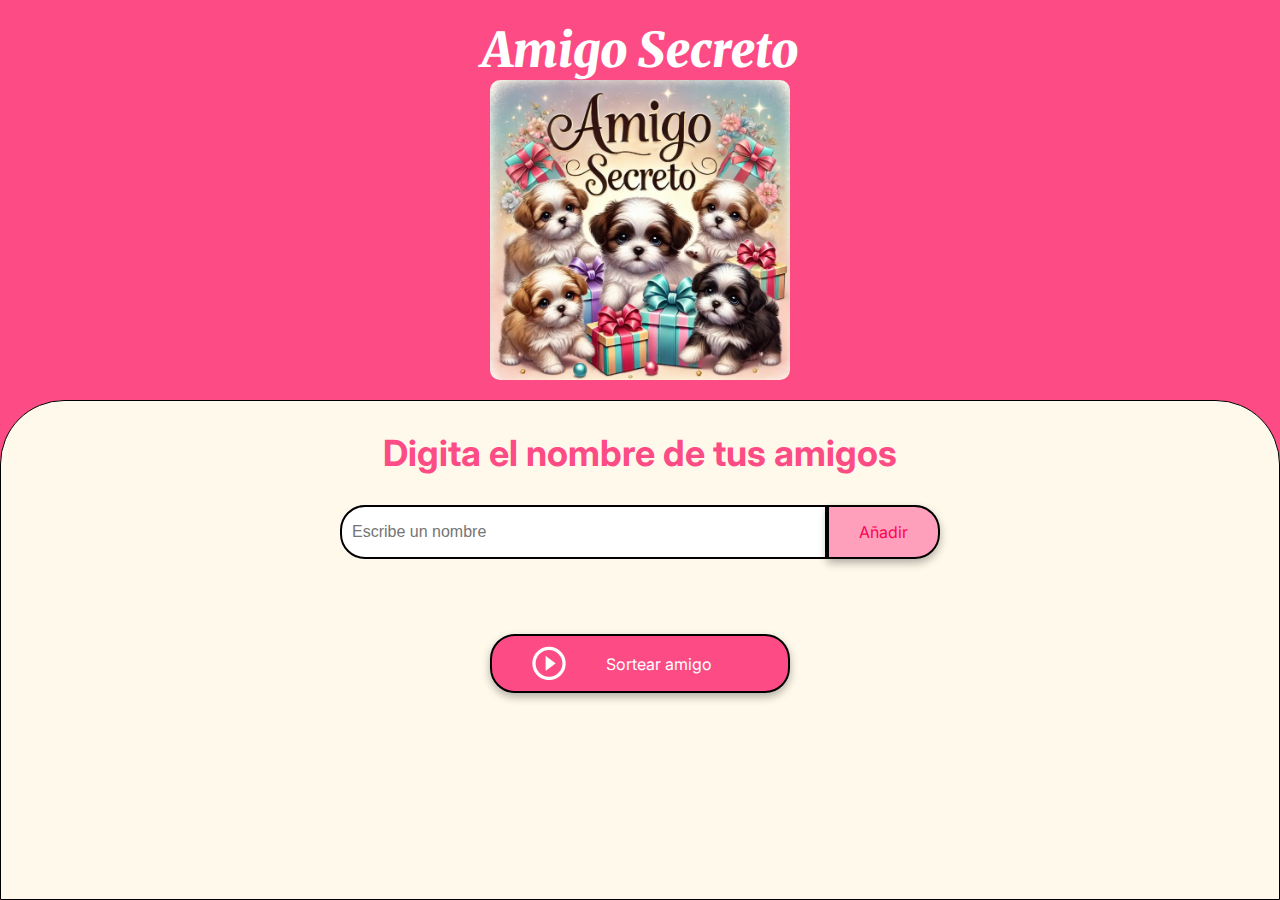
<file: index.html>
<!DOCTYPE html>
<html lang="es">
<head>
    <meta charset="UTF-8">
    <meta name="viewport" content="width=device-width, initial-scale=1.0">
    <!-- SE PONE RUTA RELATIVA-->
    <link rel="stylesheet" href="./src/css/style.css">
    <link rel="preconnect" href="https://fonts.googleapis.com">
    <link rel="preconnect" href="https://fonts.gstatic.com" crossorigin>
    <link href="https://fonts.googleapis.com/css2?family=Inter:wght@100;400;700;900&family=Merriweather:ital,wght@0,300;0,400;0,700;0,900;1,300;1,400;1,700;1,900&display=swap" rel="stylesheet">
    <title>Amigo Secreto</title>
</head>

<body>
    <main class="main-content">
        <header class="header-banner">
            <h1 class="main-title">Amigo Secreto</h1>
             <!-- SE PONE RUTA RELATIVA-->
            <img src="./src/img/perritos.jpg" alt="Imagen representativa de amigo secreto">
        </header>
        
        <section class="input-section">
            <h2 class="section-title">Digita el nombre de tus amigos</h2>
            <div class="input-wrapper">
                <input type="text" id="amigo" class="input-name" placeholder="Escribe un nombre">
                <button class="button-add" onclick="agregarAmigo()">Añadir</button>
            </div>
           
            <ul id="listaAmigos" class="name-list" aria-labelledby="listaAmigos" role="list"></ul>
            <ul id="resultado" class="result-list" aria-live="polite"></ul>

            <div class="button-container">
                <button class="button-draw" onclick="sortearAmigo()" aria-label="Sortear amigo secreto">
                     <!-- SE PONE RUTA RELATIVA-->
                    <img src="./src/img/play_circle_outline.png" alt="Ícono para sortear">
                    Sortear amigo
                </button>
            </div>
        </section>
    </main>

    <script src="app.js" defer></script>
</body>
</html>
</file>
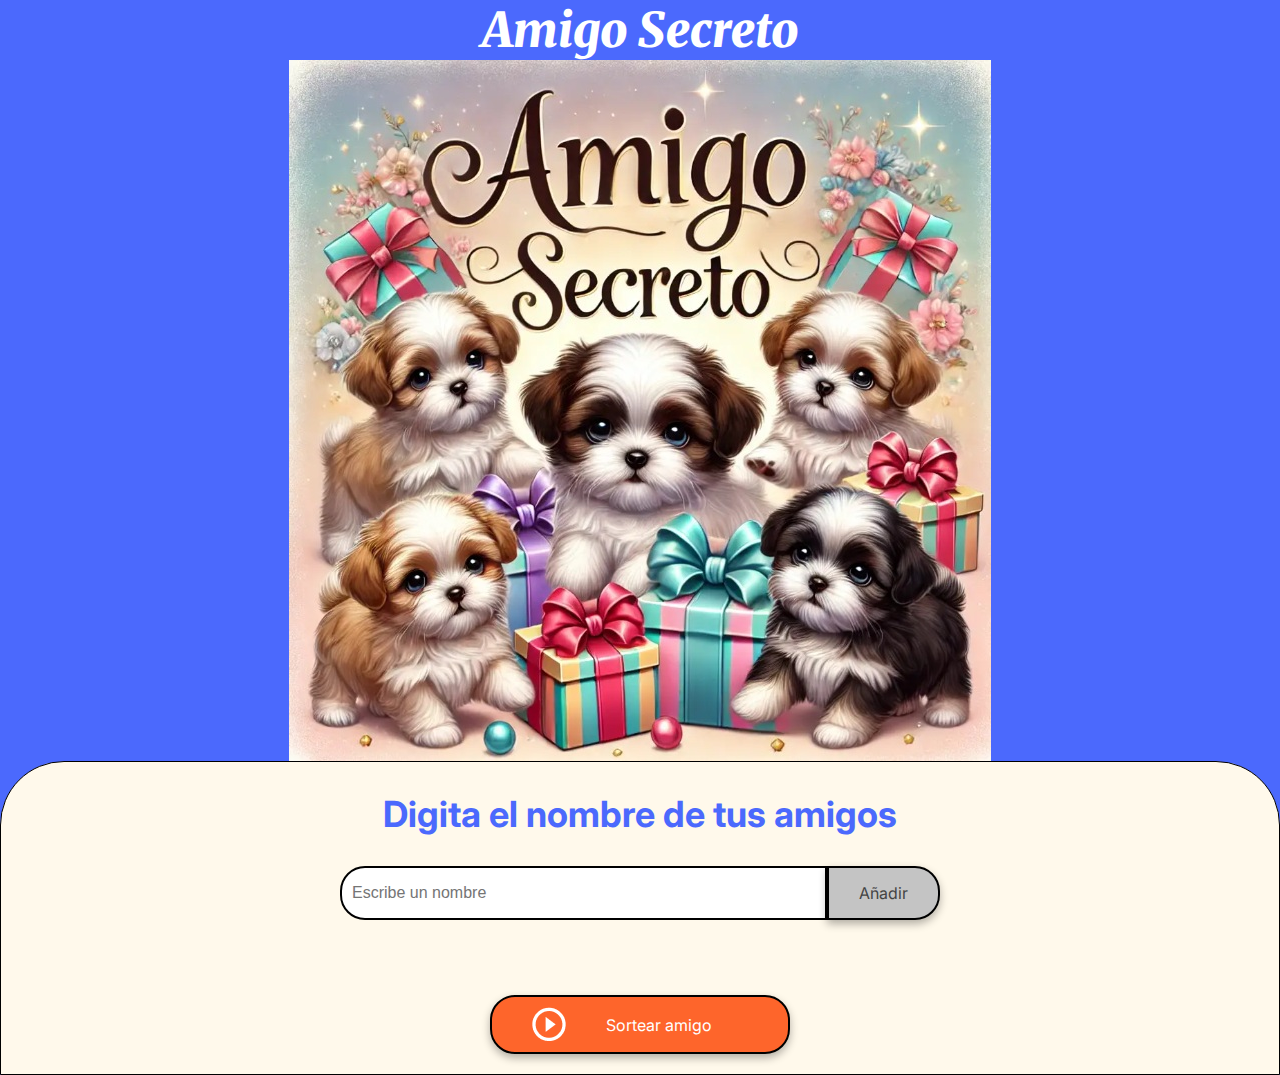
<file: challenge-amigo-secreto_esp-main/index.html>
<!DOCTYPE html>
<html lang="es">
<head>
    <meta charset="UTF-8">
    <meta name="viewport" content="width=device-width, initial-scale=1.0">
    <link rel="stylesheet" href="style.css">
    <link rel="preconnect" href="https://fonts.googleapis.com">
    <link rel="preconnect" href="https://fonts.gstatic.com" crossorigin>
    <link href="https://fonts.googleapis.com/css2?family=Inter:wght@100;400;700;900&family=Merriweather:ital,wght@0,300;0,400;0,700;0,900;1,300;1,400;1,700;1,900&display=swap" rel="stylesheet">
    <title>Amigo Secreto</title>
</head>

<body>
    <main class="main-content">
        <header class="header-banner">
            <h1 class="main-title">Amigo Secreto</h1>
            <img src="assets/Sin título.jpg">
        </header>
        
        <section class="input-section">
            <h2 class="section-title">Digita el nombre de tus amigos</h2>
            <div class="input-wrapper">
                <input type="text" id="amigo" class="input-name" placeholder="Escribe un nombre">
                <button class="button-add" onclick="agregarAmigo()">Añadir</button>
            </div>
           
            <ul id="listaAmigos" class="name-list" aria-labelledby="listaAmigos" role="list"></ul>
            <ul id="resultado" class="result-list" aria-live="polite"></ul>

            <div class="button-container">
                <button class="button-draw" onclick="sortearAmigo()" aria-label="Sortear amigo secreto">
                    <img src="assets/play_circle_outline.png" alt="Ícono para sortear">
                    Sortear amigo
                </button>
            </div>
        </section>
    </main>

    <script src="app.js" defer></script>
</body>
</html>
</file>
<file: src/css/style.css>
:root {
    --color-primary: #fd4b85;
    --color-secondary: #FFF9EB;
    --color-tertiary: #fd4b8d82;
    --color-text: #ff0053;
    --color-white: #FFFFFF;
}

/* Estilos generales */
* {
    margin: 0;
    padding: 0;
    box-sizing: border-box;
}

body {
    height: 100vh;
    background-color: var(--color-primary);
    display: flex;
    justify-content: center;
    align-items: center;
}

.main-content {
    display: flex;
    flex-direction: column;
    height: 100%;
    width: 100%;
}

/* Banner */
.header-banner {
    display: flex;
    flex-direction: column;
    align-items: center;
    text-align: center;
    padding: 20px;
}

.header-banner img {
    max-width: 100%;
    height: auto;
    max-height: 300px; /* Ajusta la altura para que no ocupe toda la pantalla */
    object-fit: cover; /* Mantiene la proporción */
    border-radius: 10px; /* Agrega bordes redondeados para mejor estética */
}


/* Sección de entrada */
.input-section {
    flex: 60%;
    background-color: var(--color-secondary);
    border: 1px solid #000;
    border-radius: 64px 64px 0 0;
    display: flex;
    flex-direction: column;
    align-items: center;
    padding: 20px;
    width: 100%;
}

/* Títulos */
.main-title {
    text-align: center !important;
    font-size: 48px;
    font-family: "Merriweather", serif;
    font-weight: 900;
    font-style: italic;
    color: var(--color-white);
}


.section-title {
    font-family: "Inter", serif;
    font-size: 36px;
    font-weight: 700;
    color: var(--color-primary);
    margin: 10px 0;
    text-align: center;
}

/* Contenedores de entrada y botón */
.input-wrapper {
    display: flex;
    justify-content: center;
    width: 100%;
    max-width: 600px;
    margin-top: 20px;
}

.input-name {
    width: 100%;
    padding: 10px;
    border: 2px solid #000;
    border-radius: 25px 0 0 25px;
    font-size: 16px;
}

.button-container {
    width: 300px;
    justify-content: center;
}

/* Estilos de entrada de texto */
.input-title {
    flex: 1;
    padding: 10px 15px;
    font-size: 16px;
    border: 2px solid #333;
    border-right: none;
    border-radius: 25px 0 0 25px;
    font-family: "Merriweather", serif;
    box-shadow: 0 4px 8px rgba(0, 0, 0, 0.3);
}

/* Estilos de botón */
button {
    padding: 15px 30px;
    font-family: "Inter", sans-serif;
    font-size: 16px;
    border: 2px solid #000;
    border-radius: 25px;
    box-shadow: 0 4px 8px rgba(0, 0, 0, 0.3);
    cursor: pointer;
}

.button-add {
    background-color: var(--color-tertiary);
    color: var(--color-text);
    border-radius: 0 25px 25px 0;
}

.button-add:hover {
    background-color: #ca0a44;
}

/* Listas */
ul {
    list-style-type: none;
    color: var(--color-text);
    font-family: "Inter", sans-serif;
    font-size: 18px;
    margin: 20px 0;
}

.result-list {
    margin-top: 15px;
    color: #df0584;
    font-size: 22px;
    font-weight: bold;
    text-align: center;
}

/* Botón de sortear título */
.button-draw {
    display: flex
;
    align-items: center;
    width: 100%;
    padding: 10px 40px;
    color: var(--color-white);
    background-color: #fd4b85;
    font-size: 16px;
}

.button-draw img {
    margin-right: 40px;
}

.button-draw:hover {
    background-color: var(#72053f);
    background-color: var(--color-hover); /* rosado claro en hover */
    color: rgb(255, 0, 64); /* Asegura visibilidad del texto */
}
}
</file>
<file: challenge-amigo-secreto_esp-main/style.css>
:root {
    --color-primary: #4B69FD;
    --color-secondary: #FFF9EB;
    --color-tertiary: #C4C4C4;
    --color-button: #fe652b;
    --color-button-hover: #e55720;
    --color-text: #444444;
    --color-white: #FFFFFF;
}

/* Estilos generales */
* {
    margin: 0;
    padding: 0;
    box-sizing: border-box;
}

body {
    height: 100vh;
    background-color: var(--color-primary);
    display: flex;
    justify-content: center;
    align-items: center;
}

.main-content {
    display: flex;
    flex-direction: column;
    height: 100%;
    width: 100%;
}

/* Banner */
.header-banner {
    display: flex;
    flex-direction: column;
    align-items: center;
    justify-content: center;
}

/* Sección de entrada */
.input-section {
    flex: 60%;
    background-color: var(--color-secondary);
    border: 1px solid #000;
    border-radius: 64px 64px 0 0;
    display: flex;
    flex-direction: column;
    align-items: center;
    padding: 20px;
    width: 100%;
}

/* Títulos */
.main-title {
    text-align: center !important;
    font-size: 48px;
    font-family: "Merriweather", serif;
    font-weight: 900;
    font-style: italic;
    color: var(--color-white);
}


.section-title {
    font-family: "Inter", serif;
    font-size: 36px;
    font-weight: 700;
    color: var(--color-primary);
    margin: 10px 0;
    text-align: center;
}

/* Contenedores de entrada y botón */
.input-wrapper {
    display: flex;
    justify-content: center;
    width: 100%;
    max-width: 600px;
    margin-top: 20px;
}

.input-name {
    width: 100%;
    padding: 10px;
    border: 2px solid #000;
    border-radius: 25px 0 0 25px;
    font-size: 16px;
}

.button-container {
    width: 300px;
    justify-content: center;
}

/* Estilos de entrada de texto */
.input-title {
    flex: 1;
    padding: 10px 15px;
    font-size: 16px;
    border: 2px solid #333;
    border-right: none;
    border-radius: 25px 0 0 25px;
    font-family: "Merriweather", serif;
    box-shadow: 0 4px 8px rgba(0, 0, 0, 0.3);
}

/* Estilos de botón */
button {
    padding: 15px 30px;
    font-family: "Inter", sans-serif;
    font-size: 16px;
    border: 2px solid #000;
    border-radius: 25px;
    box-shadow: 0 4px 8px rgba(0, 0, 0, 0.3);
    cursor: pointer;
}

.button-add {
    background-color: var(--color-tertiary);
    color: var(--color-text);
    border-radius: 0 25px 25px 0;
}

.button-add:hover {
    background-color: #a1a1a1;
}

/* Listas */
ul {
    list-style-type: none;
    color: var(--color-text);
    font-family: "Inter", sans-serif;
    font-size: 18px;
    margin: 20px 0;
}

.result-list {
    margin-top: 15px;
    color: #05DF05;
    font-size: 22px;
    font-weight: bold;
    text-align: center;
}

/* Botón de sortear título */
.button-draw {
    display: flex;
    align-items: center;
    width: 100%;
    padding: 10px 40px;
    color: var(--color-white);
    background-color: var(--color-button);
    font-size: 16px;
}

.button-draw img {
    margin-right: 40px;
}

.button-draw:hover {
    background-color: var(--color-button-hover);
}
</file>
